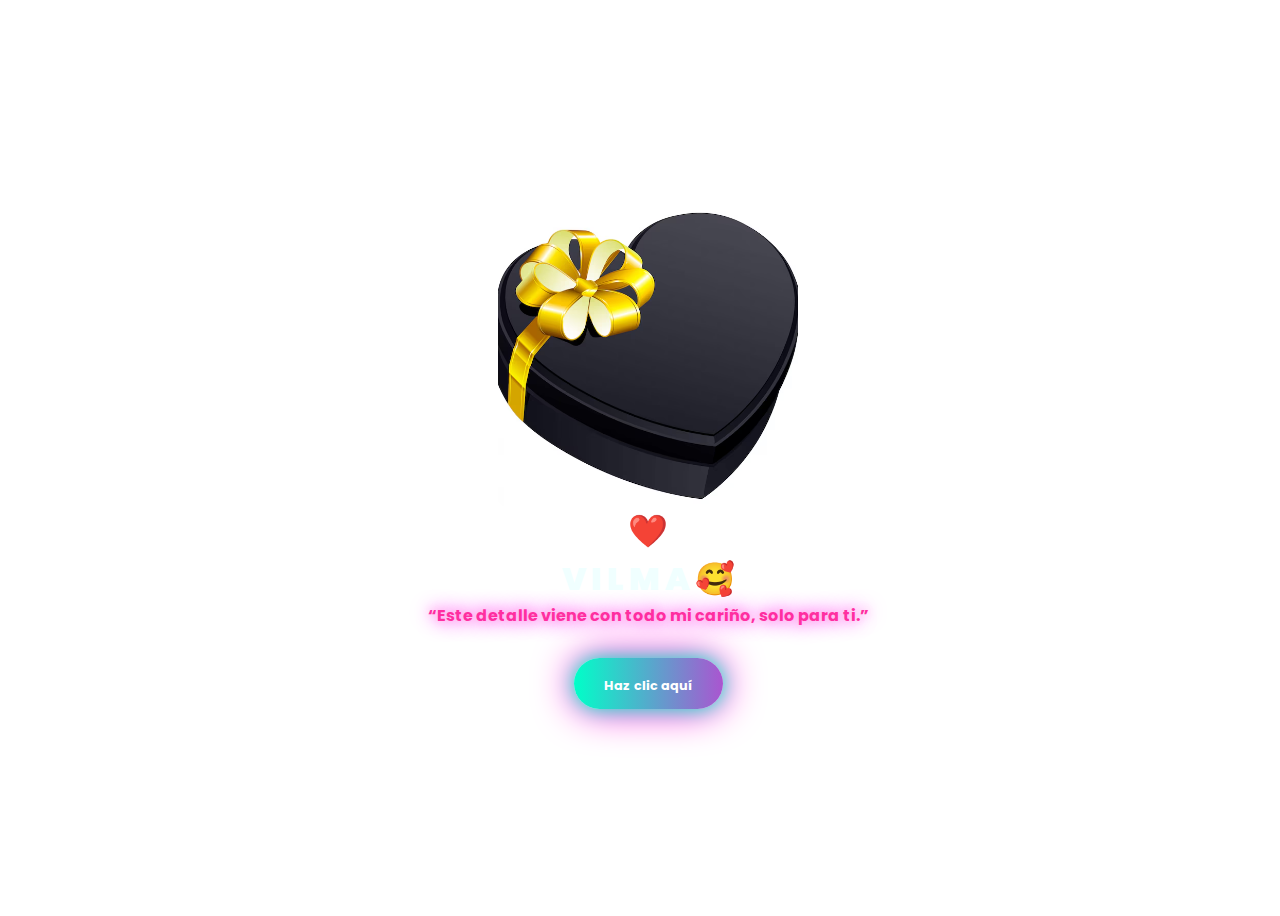
<file: index.html>
<!DOCTYPE html>
<html lang="es">
<head>
  <meta charset="UTF-8" />
  <meta http-equiv="X-UA-Compatible" content="IE=edge" />
  <meta name="viewport" content="width=device-width, initial-scale=1.0" />
  <title>Este detalle es para ti</title>
  <link rel="stylesheet" href="css/style.css" />
</head>
<body>
  <!-- Contenedor de imagen con estrellas -->
  <div class="img-container">
    <img src="css/caja-negra-regalo-forma-corazon_135176-126.avif" alt="Imagen especial" />
    <div class="stars-random"></div>
  </div>

  <!-- Texto animado -->
  <div class="greetings" translate="no" aria-hidden="true">
    <span></span>
    <span></span>
    <span>❤️</span>
    <span></span>
    <span></span>
  </div>

  <div class="greetings" translate="no" aria-hidden="true">
    <span>V</span>
    <span>I</span>
    <span>L<Ri:a></Ri:a></span>
    <span>M</span>
    <span>A<Obj></Obj></span>
    <span>🥰</span>
    
  </div>

  <!-- Mensaje descriptivo -->
  <div class="description">
    <span>“Este detalle viene con todo mi cariño, solo para ti.”</span>
  </div>

  <!-- Botón bonito -->
  <div class="button">
    <button>
      <a href="FLORAMARILLA2.html">Haz clic aquí</a>
    </button>
  </div>

  <!-- Script corregido -->
  <script src="main.js"></script>
</body>
</html>
</file>
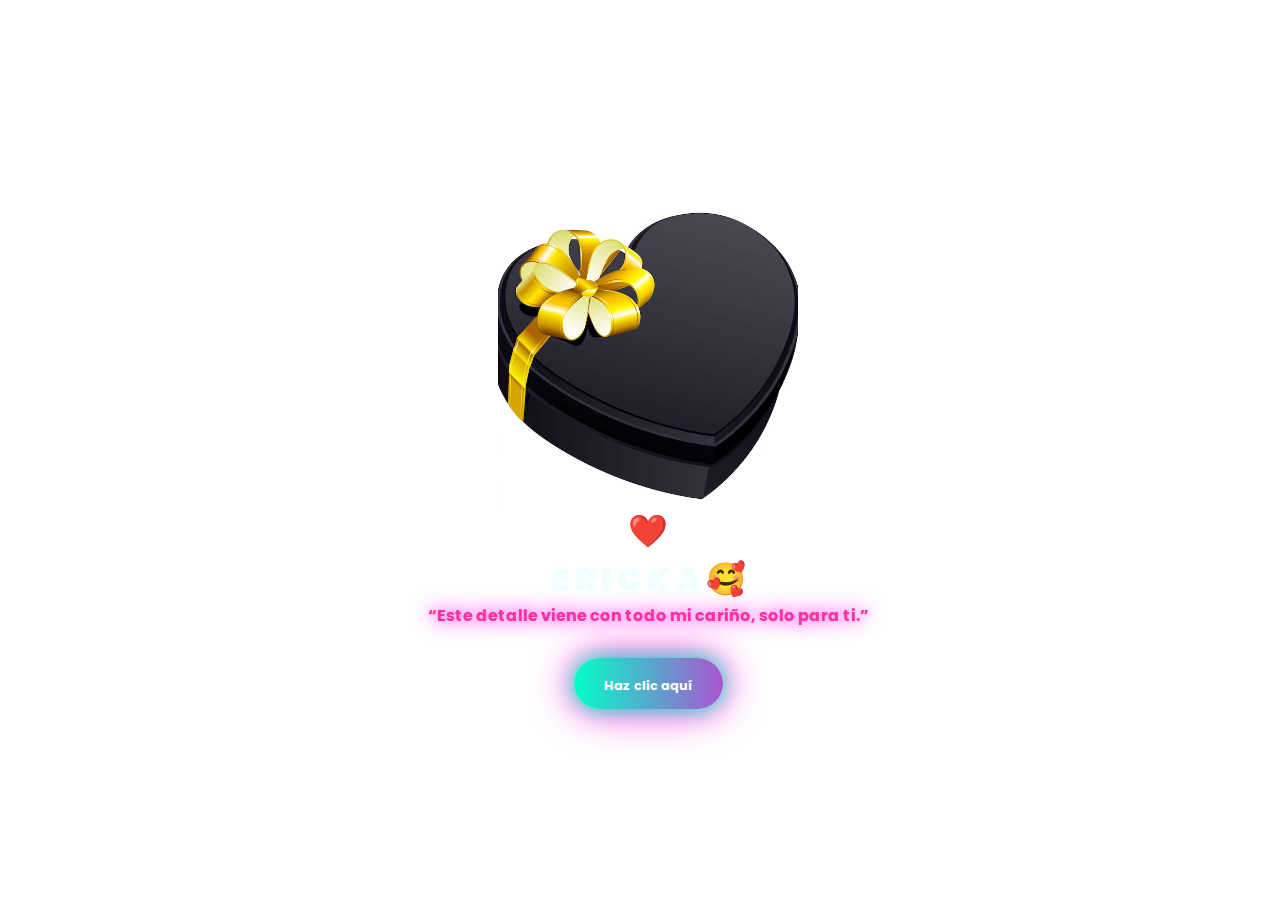
<file: ericka.html>
<!DOCTYPE html>
<html lang="es">
<head>
  <meta charset="UTF-8" />
  <meta http-equiv="X-UA-Compatible" content="IE=edge" />
  <meta name="viewport" content="width=device-width, initial-scale=1.0" />
  <title>Este detalle es para ti</title>
  <link rel="stylesheet" href="css/style.css" />
</head>
<body>
  <!-- Contenedor de imagen con estrellas -->
  <div class="img-container">
    <img src="css/caja-negra-regalo-forma-corazon_135176-126.avif" alt="Imagen especial" />
    <div class="stars-random"></div>
  </div>

  <!-- Texto animado -->
  <div class="greetings" translate="no" aria-hidden="true">
    <span></span>
    <span></span>
    <span>❤️</span>
    <span></span>
    <span></span>
  </div>

  <div class="greetings" translate="no" aria-hidden="true">
    <span>E</span>
    <span>R</span>
    <span>I<Ri:a></Ri:a></span>
    <span>C</span>
    <span>K</span>
    <span>A<Obj></Obj></span>
    <span>🥰</span>
    
  </div>

  <!-- Mensaje descriptivo -->
  <div class="description">
    <span>“Este detalle viene con todo mi cariño, solo para ti.”</span>
  </div>

  <!-- Botón bonito -->
  <div class="button">
    <button>
      <a href="FLORAMARILLA2.html">Haz clic aquí</a>
    </button>
  </div>

  <!-- Script corregido -->
  <script src="main.js"></script>
</body>
</html>
</file>
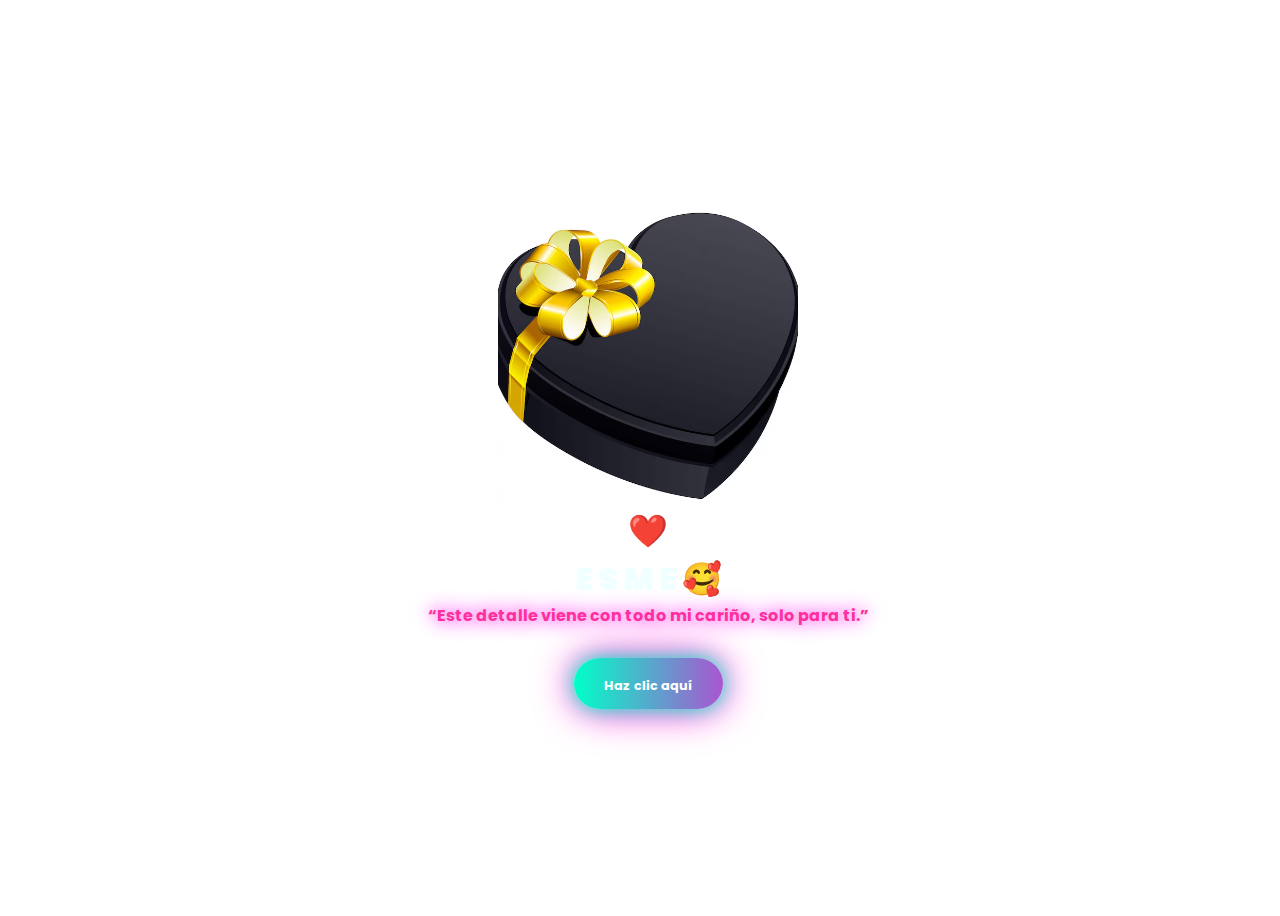
<file: esme.html>
<!DOCTYPE html>
<html lang="es">
<head>
  <meta charset="UTF-8" />
  <meta http-equiv="X-UA-Compatible" content="IE=edge" />
  <meta name="viewport" content="width=device-width, initial-scale=1.0" />
  <title>Este detalle es para ti</title>
  <link rel="stylesheet" href="css/style.css" />
</head>
<body>
  <!-- Contenedor de imagen con estrellas -->
  <div class="img-container">
    <img src="css/caja-negra-regalo-forma-corazon_135176-126.avif" alt="Imagen especial" />
    <div class="stars-random"></div>
  </div>

  <!-- Texto animado -->
  <div class="greetings" translate="no" aria-hidden="true">
    <span></span>
    <span></span>
    <span>❤️</span>
    <span></span>
    <span></span>
  </div>

  <div class="greetings" translate="no" aria-hidden="true">
    <span>E</span>
    <span>S<Ri:a></Ri:a></span>
    <span>M</span>
    <span>E<Obj></Obj></span>
    <span>🥰</span>
    
  </div>

  <!-- Mensaje descriptivo -->
  <div class="description">
    <span>“Este detalle viene con todo mi cariño, solo para ti.”</span>
  </div>

  <!-- Botón bonito -->
  <div class="button">
    <button>
      <a href="FLORAMARILLA2.html">Haz clic aquí</a>
    </button>
  </div>

  <!-- Script corregido -->
  <script src="main.js"></script>
</body>
</html>
</file>
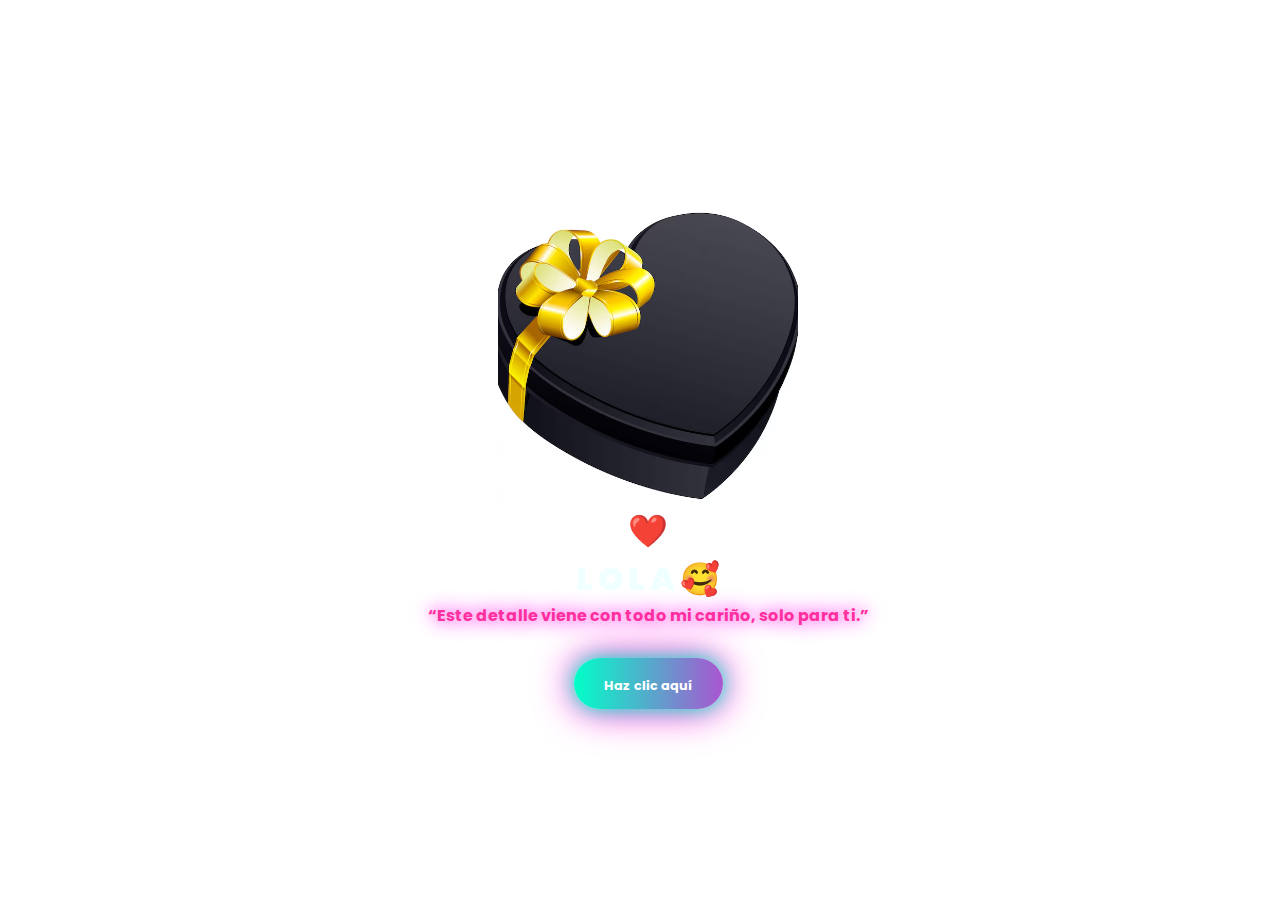
<file: lola.html>
<!DOCTYPE html>
<html lang="es">
<head>
  <meta charset="UTF-8" />
  <meta http-equiv="X-UA-Compatible" content="IE=edge" />
  <meta name="viewport" content="width=device-width, initial-scale=1.0" />
  <title>Este detalle es para ti</title>
  <link rel="stylesheet" href="css/style.css" />
</head>
<body>
  <!-- Contenedor de imagen con estrellas -->
  <div class="img-container">
    <img src="css/caja-negra-regalo-forma-corazon_135176-126.avif" alt="Imagen especial" />
    <div class="stars-random"></div>
  </div>

  <!-- Texto animado -->
  <div class="greetings" translate="no" aria-hidden="true">
    <span></span>
    <span></span>
    <span>❤️</span>
    <span></span>
    <span></span>
  </div>

  <div class="greetings" translate="no" aria-hidden="true">
    <span>L</span>
    <span>O<Ri:a></Ri:a></span>
    <span>L</span>
    <span>A<Obj></Obj></span>
    <span>🥰</span>
    
  </div>

  <!-- Mensaje descriptivo -->
  <div class="description">
    <span>“Este detalle viene con todo mi cariño, solo para ti.”</span>
  </div>

  <!-- Botón bonito -->
  <div class="button">
    <button>
      <a href="FLORAMARILLA2.html">Haz clic aquí</a>
    </button>
  </div>

  <!-- Script corregido -->
  <script src="main.js"></script>
</body>
</html>
</file>
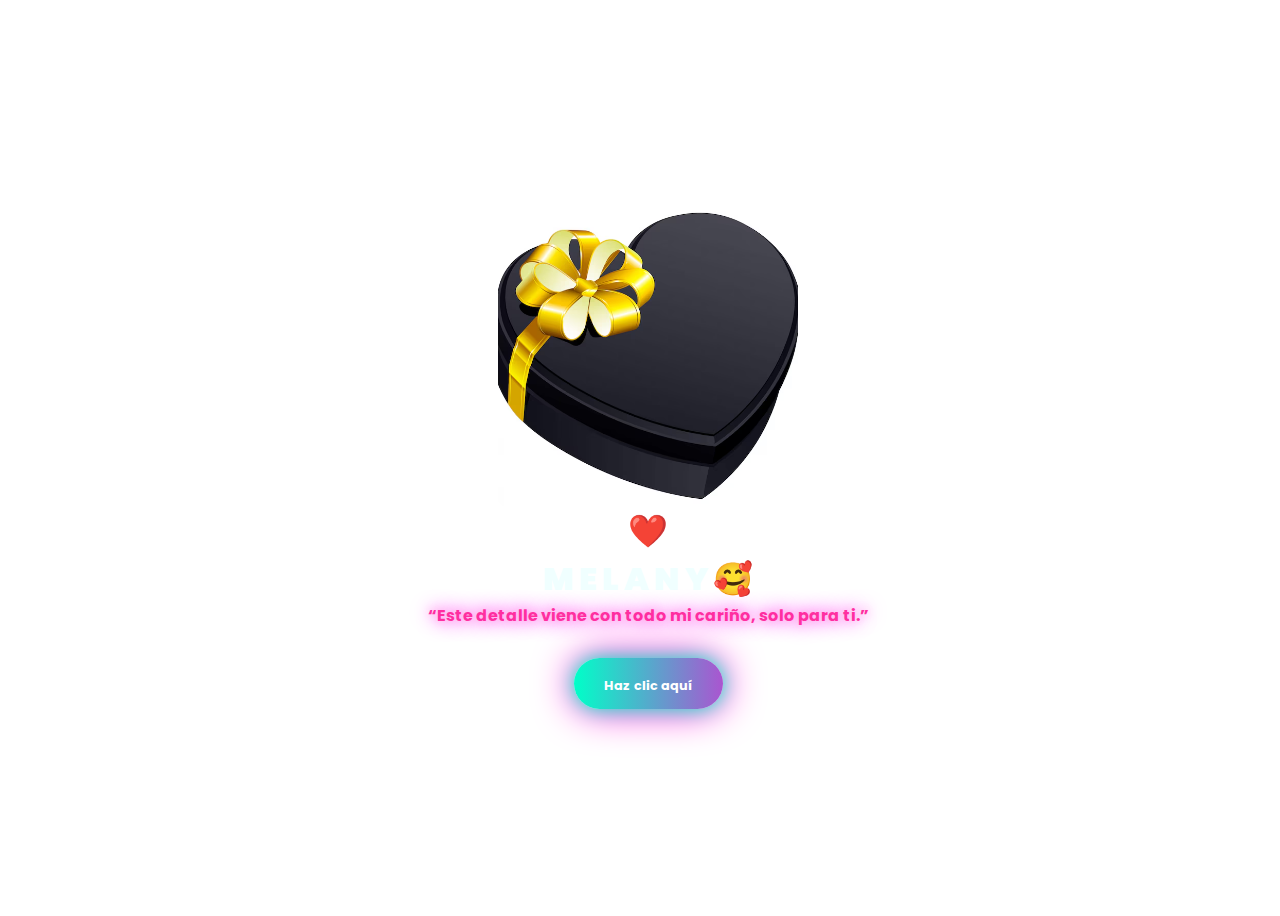
<file: melany.html>
<!DOCTYPE html>
<html lang="es">
<head>
  <meta charset="UTF-8" />
  <meta http-equiv="X-UA-Compatible" content="IE=edge" />
  <meta name="viewport" content="width=device-width, initial-scale=1.0" />
  <title>Este detalle es para ti</title>
  <link rel="stylesheet" href="css/style.css" />
</head>
<body>
  <!-- Contenedor de imagen con estrellas -->
  <div class="img-container">
    <img src="css/caja-negra-regalo-forma-corazon_135176-126.avif" alt="Imagen especial" />
    <div class="stars-random"></div>
  </div>

  <!-- Texto animado -->
  <div class="greetings" translate="no" aria-hidden="true">
    <span></span>
    <span></span>
    <span>❤️</span>
    <span></span>
    <span></span>
  </div>

  <div class="greetings" translate="no" aria-hidden="true">
    <span>M</span>
    <span>E</span>
    <span>L<Ri:a></Ri:a></span>
    <span>A</span>
    <span>N</span>
    <span>Y<Obj></Obj></span>
    <span>🥰</span>
    
  </div>

  <!-- Mensaje descriptivo -->
  <div class="description">
    <span>“Este detalle viene con todo mi cariño, solo para ti.”</span>
  </div>

  <!-- Botón bonito -->
  <div class="button">
    <button>
      <a href="FLORAMARILLA2.html">Haz clic aquí</a>
    </button>
  </div>

  <!-- Script corregido -->
  <script src="main.js"></script>
</body>
</html>
</file>
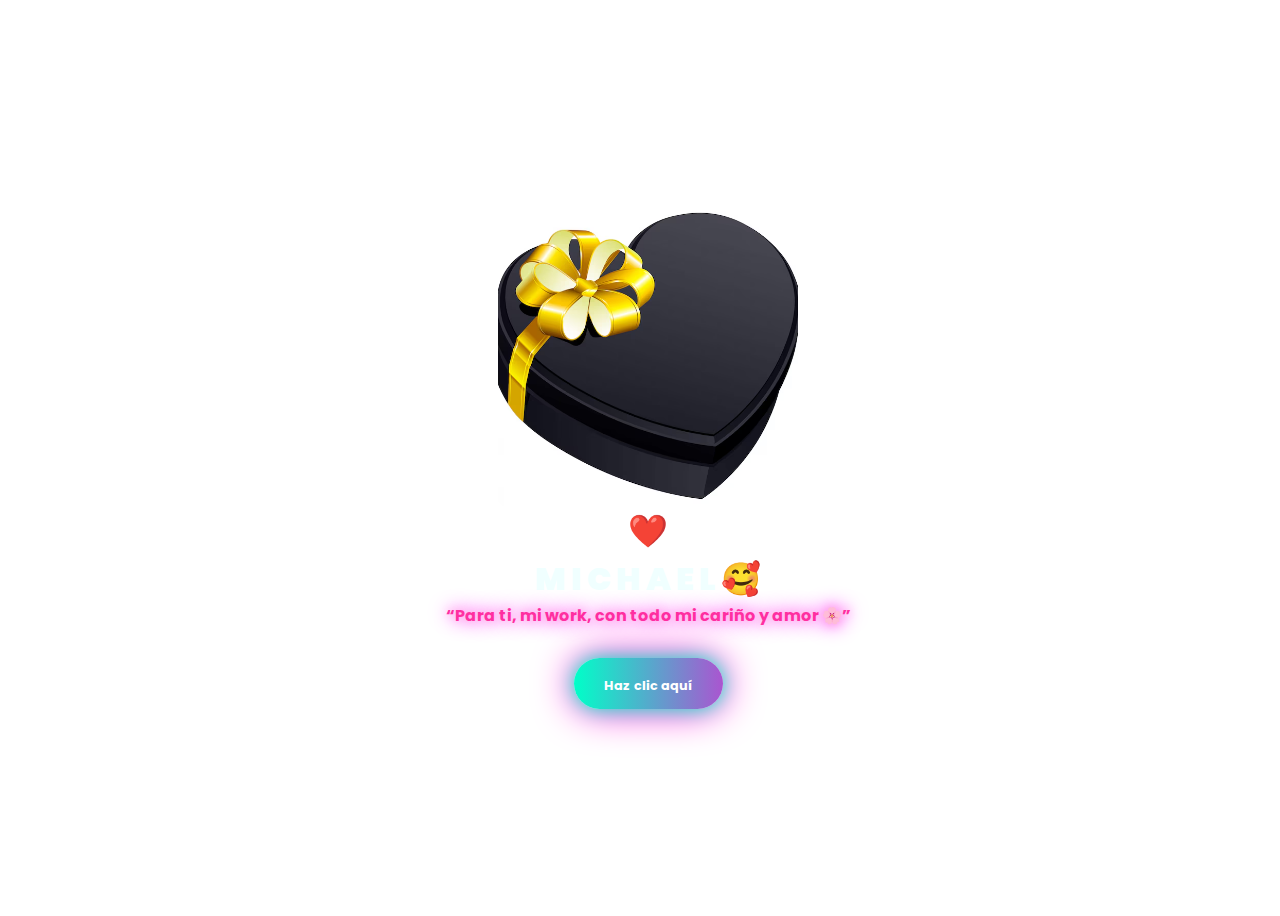
<file: michael.html>
<!DOCTYPE html>
<html lang="es">
<head>
  <meta charset="UTF-8" />
  <meta http-equiv="X-UA-Compatible" content="IE=edge" />
  <meta name="viewport" content="width=device-width, initial-scale=1.0" />
  <title>Este detalle es para ti</title>
  <link rel="stylesheet" href="css/style.css" />
</head>
<body>
  <!-- Contenedor de imagen con estrellas -->
  <div class="img-container">
    <img src="css/caja-negra-regalo-forma-corazon_135176-126.avif" alt="Imagen especial" />
    <div class="stars-random"></div>
  </div>

  <!-- Texto animado -->
  <div class="greetings" translate="no" aria-hidden="true">
    <span></span>
    <span></span>
    <span>❤️</span>
    <span></span>
    <span></span>
  </div>

  <div class="greetings" translate="no" aria-hidden="true">
    <span>M</span>
    <span>I</span>
    <span>C<Ri:a></Ri:a></span>
    <span>H</span>
    <span>A</span>
    <span>E</span>
    <span>L<Obj></Obj></span>
    <span>🥰</span>
    
  </div>

  <!-- Mensaje descriptivo -->
  <div class="description">
    <span>“Para ti, mi work, con todo mi cariño y amor 🌸”</span>
  </div>

  <!-- Botón bonito -->
  <div class="button">
    <button>
      <a href="FLORAMARILLA2.html">Haz clic aquí</a>
    </button>
  </div>

  <!-- Script corregido -->
  <script src="main.js"></script>
</body>
</html>
</file>
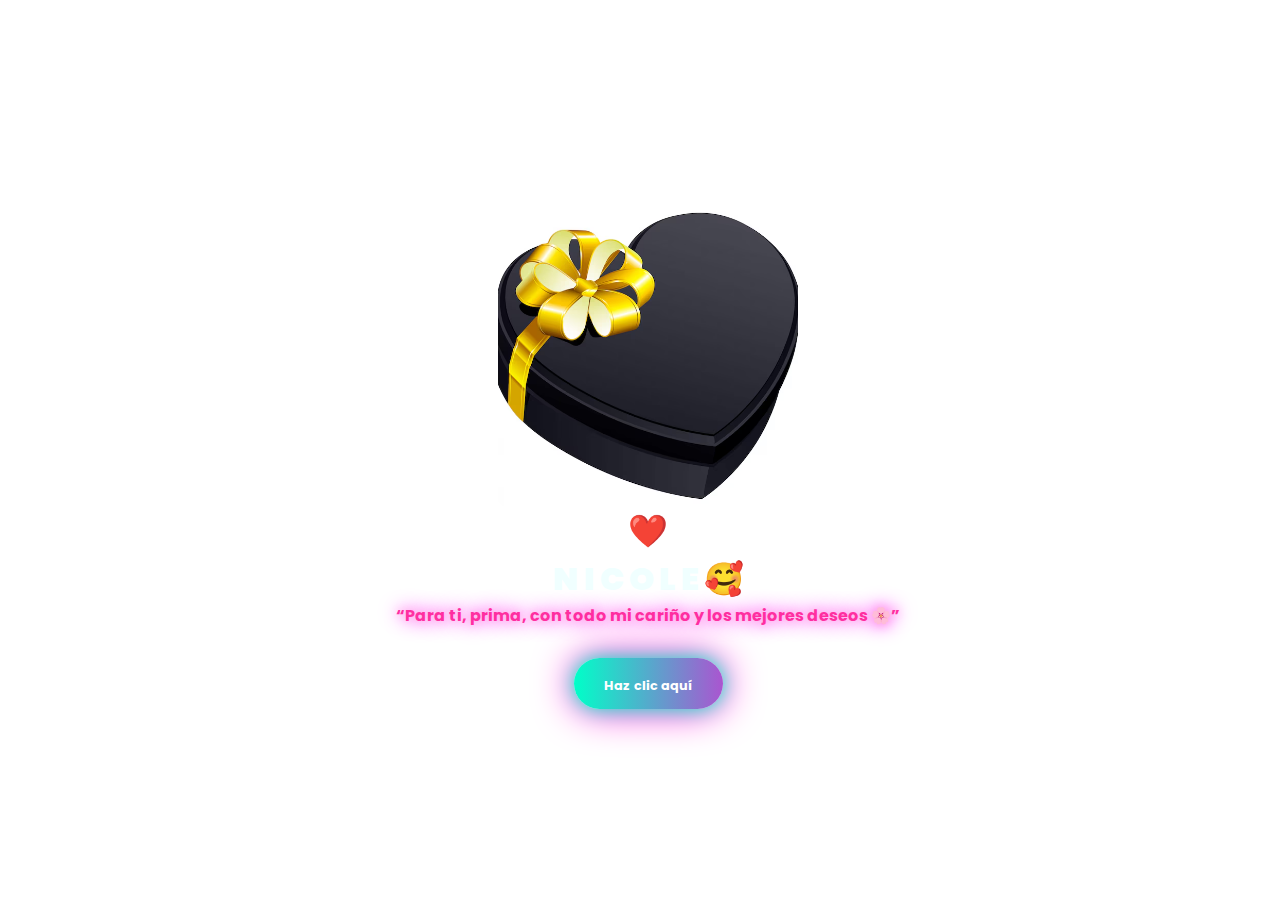
<file: nicole.html>
<!DOCTYPE html>
<html lang="es">
<head>
  <meta charset="UTF-8" />
  <meta http-equiv="X-UA-Compatible" content="IE=edge" />
  <meta name="viewport" content="width=device-width, initial-scale=1.0" />
  <title>Este detalle es para ti</title>
  <link rel="stylesheet" href="css/style.css" />
</head>
<body>
  <!-- Contenedor de imagen con estrellas -->
  <div class="img-container">
    <img src="css/caja-negra-regalo-forma-corazon_135176-126.avif" alt="Imagen especial" />
    <div class="stars-random"></div>
  </div>

  <!-- Texto animado -->
  <div class="greetings" translate="no" aria-hidden="true">
    <span></span>
    <span></span>
    <span>❤️</span>
    <span></span>
    <span></span>
  </div>

  <div class="greetings" translate="no" aria-hidden="true">
    <span>N</span>
    <span>I</span>
    <span>C<Ri:a></Ri:a></span>
    <span>O</span>
    <span>L</span>
    <span>E<Obj></Obj></span>
    <span>🥰</span>
    
  </div>

  <!-- Mensaje descriptivo -->
  <div class="description">
    <span>“Para ti, prima, con todo mi cariño y los mejores deseos 🌸”</span>
  </div>

  <!-- Botón bonito -->
  <div class="button">
    <button>
      <a href="FLORAMARILLA2.html">Haz clic aquí</a>
    </button>
  </div>

  <!-- Script corregido -->
  <script src="main.js"></script>
</body>
</html>
</file>
<file: css/style.css>
@import url('https://fonts.googleapis.com/css2?family=Poppins:ital,wght@0,500;1,900&display=swap');

* {
    font-family: 'Poppins', cursive;
}

body {
    color: azure;
    width: 100%;
    height: 100vh;
    display: flex;
    flex-direction: column;
    align-items: center;
    justify-content: center;
    background-color: rgb(255, 255, 255);
    text-align: center;
}

.greetings {
    font-size: 2rem;
    font-weight: 900;
}

.greetings > span {
    animation: glow 2.5s ease-in-out infinite;
    display: inline-block;
}

/* Animación de brillo */
@keyframes glow {
    0%, 100% {
        color: #fff;
        text-shadow: 0 0 12px #00ff99, 0 0 50px #00ff99, 0 0 100px #00ff99;
    }
    10%, 90% {
        color: #000000;
        text-shadow: none;
    }
}

/* Delay personalizado para cada letra */
.greetings span:nth-child(1)  { animation-delay: 0s; }
.greetings span:nth-child(2)  { animation-delay: 0.1s; }
.greetings span:nth-child(3)  { animation-delay: 0.2s; }
.greetings span:nth-child(4)  { animation-delay: 0.3s; }
.greetings span:nth-child(5)  { animation-delay: 0.4s; }
.greetings span:nth-child(6)  { animation-delay: 0.5s; }
.greetings span:nth-child(7)  { animation-delay: 0.6s; }
.greetings span:nth-child(8)  { animation-delay: 0.7s; }
.greetings span:nth-child(9)  { animation-delay: 0.8s; }
.greetings span:nth-child(10) { animation-delay: 0.9s; }
.greetings span:nth-child(11) { animation-delay: 1s; }
.greetings span:nth-child(12) { animation-delay: 1.1s; }

.description {
    font-size: 1.8rem;
    font-weight: 600;
    margin-bottom: 30px;
    padding: 0 20px;
    max-width: 90%;
    line-height: 1.6;
    text-align: center;
}

.description {
    font-size: 1.8rem;
    font-weight: bold;
    margin-bottom: 30px;
    color: #ff2fa0;
    text-shadow: 0 0 10px #ff9edf, 0 0 20px #f0f;
    animation: pulseText 3s ease-in-out infinite;
    text-align: center;
    padding: 0 20px;
}
.button button {
    position: relative;
    overflow: hidden;
    padding: 12px 30px;
    font-size: 18px;
    color: white;
    border: none;
    border-radius: 50px;
    background: linear-gradient(90deg, #00ffc8, #ff00d4, #00ffc8);
    background-size: 300%;
    animation: moveGlow 5s linear infinite;
    box-shadow: 0 0 20px #00ffc8, 0 0 40px #ff00d4;
    cursor: pointer;
    transition: transform 0.3s ease, box-shadow 0.3s ease;
}

.button button:hover {
    transform: scale(1.05);
    box-shadow: 0 0 30px #00ffc8, 0 0 60px #ff00d4;
}

/* Enlace dentro del botón */
.button button a {
    text-decoration: none;
    color: white;
    font-weight: bold;
}

/* Animación de fondo brillante */
@keyframes moveGlow {
    0% {
        background-position: 0%;
    }
    100% {
        background-position: 300%;
    }
}


.img {
    width: 400px;
    height: 400px;
    object-fit: cover;
    margin-bottom: 20px; /* o 10px, o incluso 0 si quieres que esté muy pegado */
}



/* Responsive para celulares */
@media screen and (max-width: 574px) {
    .img {
        width: 250px;
        height: 250px;
        border-radius: 0; /* asegúrate de que aquí también esté sin borde redondo */
    }
}

    .description {
        font-size: 1rem;
    }

    .button a {
        font-size: 0.8rem;
    }

    .img {
        width: 250px;
        height: 250px;
    }
    .img-container {
  position: relative;
  width: 300px;
  height: 300px;
  overflow: hidden;
  border-radius: 10px;
}

.img-container img {
  width: 100%;
  height: 100%;
  object-fit: cover;
  display: block;
}

.stars-random {
  position: absolute;
  top: 0;
  left: 0;
  width: 100%;
  height: 100%;
  pointer-events: none;
  z-index: 2;
}

.star-random {
  position: absolute;
  font-size: 14px;
  color: white;
  opacity: 0;
  animation: sparkle-move 3s ease-in-out forwards;
  text-shadow: 0 0 6px white, 0 0 10px #0ff;
}

@keyframes sparkle-move {
  0% {
    transform: scale(0.5) rotate(0deg);
    opacity: 0;
  }
  30% {
    opacity: 1;
    transform: scale(1.4) rotate(15deg);
  }
  100% {
    transform: scale(0.5) rotate(30deg);
    opacity: 0;
    top: calc(var(--top));
    left: calc(var(--left));
  }
}
</file>
